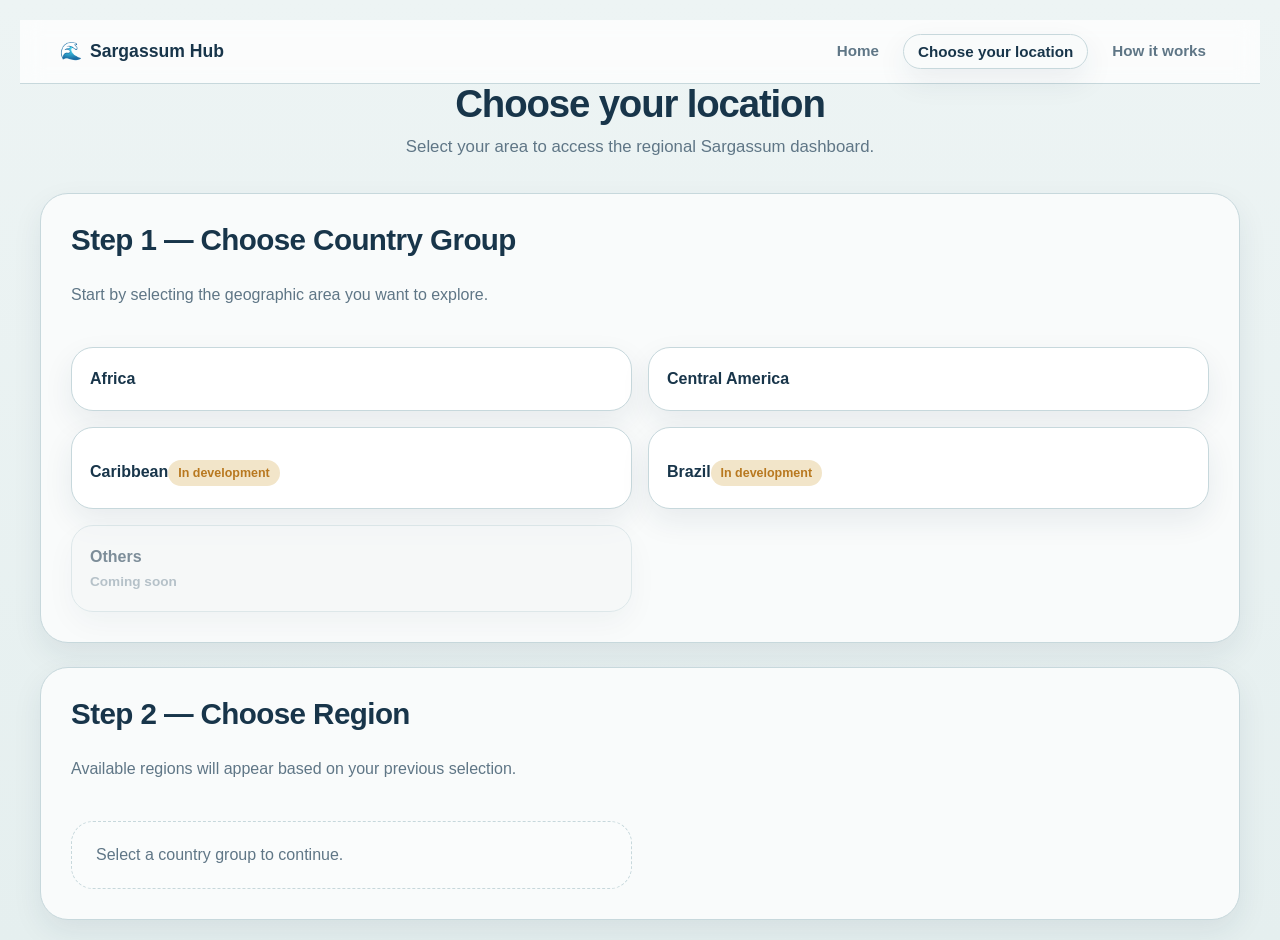
<file: docs/location.html>
<!DOCTYPE html>
<html lang="pt-BR">
<head>
  <meta charset="UTF-8">
  <meta name="viewport" content="width=device-width, initial-scale=1.0">
  <title>Choose your location | Sargassum Hub</title>
  <link rel="stylesheet" href="styles.css">
</head>
<body>

  <nav class="topbar">
    <div class="topbar-inner">
      <div class="logo">
        🌊 <span>Sargassum Hub</span>
      </div>

      <div class="nav-links">
        <a href="index.html">Home</a>
        <a href="location.html" class="active">Choose your location</a>
        <a href="how-it-works.html">How it works</a>
      </div>
    </div>
  </nav>

  <div class="container">
    <header class="page-header">
      <h1>Choose your location</h1>
      <p>Select your area to access the regional Sargassum dashboard.</p>
    </header>

    <section class="location-flow">
      <div class="hub-card location-step">
        <div class="journey-header">
          <h2>Step 1 — Choose Country Group</h2>
          <p class="journey-subtitle">
            Start by selecting the geographic area you want to explore.
          </p>
        </div>

        <div class="location-grid" id="country-grid">
          <button class="location-card active-option" data-country="africa">Africa</button>
          <button class="location-card active-option" data-country="central-america">Central America</button>
          <button class="location-card placeholder-option" data-country="caribbean">Caribbean</button>
          <button class="location-card placeholder-option" data-country="brazil">Brazil</button>
          <button class="location-card disabled-option" disabled>
            Others
            <span>Coming soon</span>
          </button>
        </div>
      </div>

      <div class="hub-card location-step" id="region-step">
        <div class="journey-header">
          <h2>Step 2 — Choose Region</h2>
          <p class="journey-subtitle">
            Available regions will appear based on your previous selection.
          </p>
        </div>

        <div class="location-grid" id="region-grid">
          <div class="empty-state">Select a country group to continue.</div>
        </div>
      </div>
    </section>
  </div>

  <script src="nav/location.js"></script>
</body>
</html>
</file>
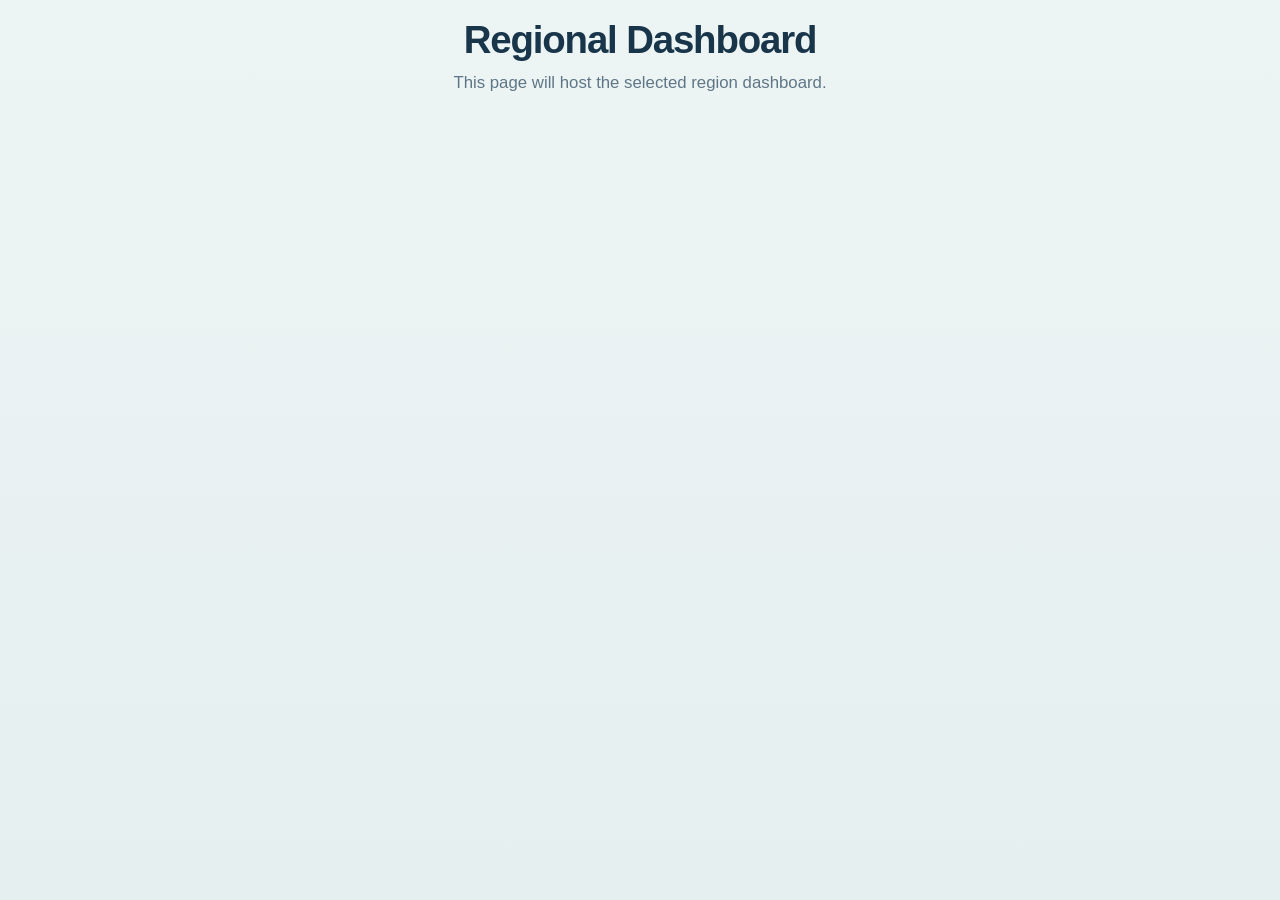
<file: docs/mexico-dashboard.html>
<!DOCTYPE html>
<html lang="pt-BR">
<head>
  <meta charset="UTF-8">
  <meta name="viewport" content="width=device-width, initial-scale=1.0">
  <title>Regional Dashboard</title>
  <link rel="stylesheet" href="styles.css">
</head>
<body>
  <div class="container">
    <header class="page-header">
      <h1>Regional Dashboard</h1>
      <p>This page will host the selected region dashboard.</p>
    </header>
  </div>
</body>
</html>
</file>
<file: docs/styles.css>
:root {
  --bg-page: #edf4f4;
  --bg-page-alt: #e5efef;
  --bg-card: #f9fbfb;
  --bg-soft: #dcebed;
  --bg-chat: #f3f7f7;

  --text-primary: #18354a;
  --text-secondary: #5f7686;
  --text-muted: #7f93a0;

  --brand-primary: #0f6f7d;
  --brand-primary-hover: #0c5c68;
  --brand-primary-soft: #d6e9ec;

  --accent-sargassum: #8dae6a;
  --accent-sargassum-soft: #e7eed8;

  --warning-soft: #f2e5c9;
  --warning-text: #b8781f;

  --border-soft: #c7d8dc;
  --border-strong: #b7cbd0;

  --shadow-soft: 0 12px 30px rgba(24, 53, 74, 0.08);
  --shadow-hover: 0 18px 42px rgba(24, 53, 74, 0.12);

  --radius-xl: 28px;
  --radius-lg: 22px;
  --radius-md: 16px;
  --radius-sm: 12px;
  --radius-pill: 999px;

  --transition: 0.28s ease;
}

* {
  margin: 0;
  padding: 0;
  box-sizing: border-box;
}

body {
  font-family: 'Inter', 'Segoe UI', Tahoma, Geneva, Verdana, sans-serif;
  background: linear-gradient(180deg, var(--bg-page) 0%, var(--bg-page-alt) 100%);
  color: var(--text-primary);
  min-height: 100vh;
  padding: 20px;
}

.container {
  max-width: 1200px;
  margin: 0 auto;
}

header {
  text-align: center;
  color: var(--text-primary);
  margin-bottom: 40px;
  animation: slideDown 0.6s ease-out;
}

header h1 {
  font-size: 2.6em;
  line-height: 1.05;
  margin-bottom: 10px;
  font-weight: 800;
  letter-spacing: -0.03em;
}

header p {
  font-size: 1.05em;
  color: var(--text-secondary);
}

.sargassum-hub {
  display: grid;
  grid-template-columns: 1fr 1fr;
  gap: 30px;
  margin-top: 3rem;
  animation: fadeIn 0.8s ease-out;
  margin-bottom: 3rem
}


.hub-card {
  background: var(--bg-card);
  border: 1px solid var(--border-soft);
  border-radius: var(--radius-xl);
  padding: 30px;
  box-shadow: var(--shadow-soft);
  transition: transform var(--transition), box-shadow var(--transition), border-color var(--transition);
}

.hub-card:hover {
  transform: translateY(-4px);
  box-shadow: var(--shadow-hover);
  border-color: var(--border-strong);
}

.hub-card h2 {
  color: var(--text-primary);
  margin-bottom: 25px;
  font-size: 1.85em;
  line-height: 1.1;
  font-weight: 800;
  letter-spacing: -0.02em;
}

.calibration {
  text-align: center;
}

.calibration p {
  font-size: 1.05em;
  color: var(--text-secondary);
  margin-bottom: 20px;
}

.options {
  display: flex;
  flex-direction: column;
  gap: 12px;
}

.options button {
  padding: 14px 18px;
  border: 1px solid var(--border-soft);
  border-radius: var(--radius-pill);
  background: #ffffff;
  color: var(--brand-primary);
  font-size: 0.98em;
  font-weight: 600;
  cursor: pointer;
  transition: all var(--transition);
}

.options button:hover {
  background: var(--brand-primary);
  color: white;
  border-color: var(--brand-primary);
  transform: translateY(-1px);
}

.options button:active {
  transform: scale(0.98);
}

.hidden {
  display: none;
}

.progress-bar {
  width: 100%;
  height: 10px;
  background: #dde7e8;
  border-radius: var(--radius-pill);
  margin-bottom: 25px;
  overflow: hidden;
}

#progress-fill {
  height: 100%;
  width: 0%;
  background: linear-gradient(90deg, var(--brand-primary), #4ea6ad);
  border-radius: var(--radius-pill);
  transition: width 0.5s ease;
}

.level-card {
  display: flex;
  flex-direction: column;
  gap: 20px;
}

.visual {
  background: var(--bg-soft);
  border-radius: var(--radius-lg);
  overflow: hidden;
  border: 1px solid var(--border-soft);
}

.visual img {
  width: 100%;
  height: auto;
  max-height: 250px;
  display: block;
  border-radius: var(--radius-lg);
  object-fit: cover;
}

.text h3 {
  color: var(--text-primary);
  font-size: 1.45em;
  margin-bottom: 10px;
  font-weight: 800;
  letter-spacing: -0.02em;
}

.text p {
  color: var(--text-secondary);
  line-height: 1.7;
  font-size: 1em;
}

#next-btn {
  padding: 13px 24px;
  border: none;
  border-radius: var(--radius-pill);
  background: var(--brand-primary);
  color: white;
  font-size: 0.98em;
  font-weight: 700;
  cursor: pointer;
  transition: all var(--transition);
  align-self: flex-start;
  margin-top: 10px;
  box-shadow: 0 8px 20px rgba(15, 111, 125, 0.18);
}

#next-btn:hover {
  background: var(--brand-primary-hover);
  transform: translateY(-1px);
}

.completion-box {
  padding: 24px;
  background: linear-gradient(135deg, var(--accent-sargassum-soft), #f0fde4);
  border: 2px solid var(--accent-sargassum);
  border-radius: var(--radius-lg);
  text-align: center;
  animation: slideUp 0.6s ease-out;
  margin-top: 10px;
}

.completion-box h3 {
  color: var(--text-primary);
  font-size: 1.6em;
  margin-bottom: 12px;
  font-weight: 800;
}

.completion-box p {
  color: var(--text-secondary);
  font-size: 0.98em;
  line-height: 1.7;
}

@keyframes slideUp {
  from {
    opacity: 0;
    transform: translateY(20px);
  }
  to {
    opacity: 1;
    transform: translateY(0);
  }
}

.agent {
  display: flex;
  flex-direction: column;
}

.agent-header {
  display: flex;
  align-items: center;
  gap: 18px;
  margin-bottom: 25px;
  padding-bottom: 20px;
  border-bottom: 1px solid var(--border-soft);
}

.agent-avatar {
  width: 82px;
  height: 82px;
  border-radius: 50%;
  background: linear-gradient(135deg, var(--brand-primary-soft), #eef7f8);
  border: 1px solid var(--border-soft);
  display: flex;
  align-items: center;
  justify-content: center;
  flex-shrink: 0;
  overflow: hidden;
}

.agent-avatar img {
  width: 100%;
  height: 100%;
  border-radius: 50%;
  object-fit: cover;
}

.agent-header h3 {
  color: var(--text-primary);
  font-size: 1.35em;
  margin-bottom: 6px;
  font-weight: 800;
}

.agent-header p {
  color: var(--text-secondary);
  font-size: 0.96em;
  line-height: 1.55;
}

.chat-box {
  background: var(--bg-chat);
  border-radius: var(--radius-lg);
  padding: 20px;
  height: 150px;
  overflow-y: auto;
  margin-bottom: 20px;
  border: 1px solid var(--border-soft);
}

.message {
  margin-bottom: 15px;
  padding: 12px 15px;
  border-radius: var(--radius-md);
  max-width: 85%;
  word-wrap: break-word;
  animation: fadeIn 0.4s ease-out;
  line-height: 1.55;
  font-size: 0.97em;
}

.user-msg {
  background: var(--brand-primary);
  color: white;
  margin-left: auto;
  text-align: right;
  box-shadow: 0 8px 18px rgba(15, 111, 125, 0.14);
}

.agent-msg {
  background: #ffffff;
  color: var(--text-primary);
  margin-right: auto;
  border: 1px solid var(--border-soft);
}

.quick-questions {
  display: flex;
  flex-direction: column;
  gap: 10px;
}

.quick-questions button {
  padding: 13px 15px;
  border: 1px solid var(--border-soft);
  border-radius: var(--radius-pill);
  background: white;
  color: var(--brand-primary);
  font-size: 0.95em;
  font-weight: 600;
  cursor: pointer;
  text-align: left;
  transition: all var(--transition);
}

.quick-questions button:hover {
  background: var(--brand-primary-soft);
  border-color: #9fc2c8;
  color: var(--brand-primary-hover);
  transform: translateY(-1px);
}

.badge,
.pill,
.status-pill {
  display: inline-flex;
  align-items: center;
  gap: 8px;
  padding: 10px 16px;
  border-radius: var(--radius-pill);
  border: 1px solid var(--border-soft);
  background: #ffffff;
  color: var(--text-primary);
  font-size: 0.92em;
  font-weight: 600;
}

.badge-soft {
  background: var(--brand-primary-soft);
  color: var(--brand-primary);
  border-color: transparent;
}

.badge-warning {
  background: var(--warning-soft);
  color: var(--warning-text);
  border-color: transparent;
}

.badge-sargassum {
  background: var(--accent-sargassum-soft);
  color: #6d874f;
  border-color: transparent;
}

@keyframes slideDown {
  from {
    opacity: 0;
    transform: translateY(-18px);
  }
  to {
    opacity: 1;
    transform: translateY(0);
  }
}

@keyframes fadeIn {
  from {
    opacity: 0;
    transform: translateY(4px);
  }
  to {
    opacity: 1;
    transform: translateY(0);
  }
}

@media (max-width: 768px) {
  .sargassum-hub {
    grid-template-columns: 1fr;
    gap: 20px;
  }

  header h1 {
    font-size: 2em;
  }

  .hub-card {
    padding: 22px;
    border-radius: 22px;
  }

  .agent-header {
    flex-direction: column;
    text-align: center;
  }

  .message {
    max-width: 95%;
  }

  .quick-questions button {
    text-align: center;
  }
}

/* ========================= */
/* TOPBAR */
/* ========================= */

.topbar {
  width: 100%;
  background: rgba(255, 255, 255, 0.75);
  backdrop-filter: blur(10px);
  border-bottom: 1px solid var(--border-soft);
  position: sticky;
  top: 0;
  z-index: 1000;
}

.topbar-inner {
  max-width: 1200px;
  margin: 0 auto;
  padding: 14px 20px;

  display: flex;
  align-items: center;
  justify-content: space-between;
}

/* Logo */

.logo {
  font-weight: 800;
  font-size: 1.1em;
  color: var(--text-primary);
  display: flex;
  align-items: center;
  gap: 8px;
}

/* Nav Links */

.nav-links {
  display: flex;
  gap: 10px;
}

.nav-links a {
  text-decoration: none;
  color: var(--text-secondary);
  font-size: 0.95em;
  font-weight: 600;

  padding: 8px 14px;
  border-radius: var(--radius-pill);

  transition: all 0.25s ease;
}

/* Hover */

.nav-links a:hover {
  background: var(--brand-primary-soft);
  color: var(--brand-primary);
}

/* Active */

.nav-links a.active {
  background: var(--bg-card);
  border: 1px solid var(--border-soft);
  color: var(--text-primary);
  box-shadow: var(--shadow-soft);
}

/* Mobile */

@media (max-width: 768px) {
  .topbar-inner {
    flex-direction: column;
    gap: 10px;
  }

  .nav-links {
    flex-wrap: wrap;
    justify-content: center;
  }
}
/* ========================= */
/* SARGY HERO */
/* ========================= */

.agent {
  position: relative;
  overflow: hidden;
}

/* container principal */

.agent-hero {
  display: flex;
  flex-direction: column;
  align-items: center;
  text-align: center;
  gap: 15px;
  margin-bottom: 25px;
}

/* imagem grande */

.agent-visual {
  width: 180px;
  max-width: 60%;
  transition: transform 0.3s ease;
  cursor: pointer;
}

/* interação hover */

.agent-visual:hover {
  transform: scale(1.08) rotate(-2deg);
}

/* leve animação idle */

@keyframes float {
  0% { transform: translateY(0px); }
  50% { transform: translateY(-6px); }
  100% { transform: translateY(0px); }
}

.agent-visual {
  animation: float 3s ease-in-out infinite;
  width: 300px;
}

/* texto */

.agent-intro h3 {
  font-size: 1.4em;
  font-weight: 800;
  color: var(--text-primary);
}

.agent-intro p {
  font-size: 0.95em;
  color: var(--text-secondary);
  max-width: 260px;
}

/* deixa o chat mais integrado */

.chat-box {
  margin-top: 10px;
}
/* ========================= */
/* SPEECH BUBBLE */
/* ========================= */

.bubble {
  position: relative;
  background: white;
  border: 1px solid var(--border-soft);
  border-radius: var(--radius-lg);
  padding: 14px 16px;
  max-width: 260px;

  box-shadow: var(--shadow-soft);
}

/* setinha da fala */

.bubble::after {
  content: "";
  position: absolute;
  bottom: 100%;
  left: 50%;
  transform: translateX(-50%);

  border-width: 10px;
  border-style: solid;
  border-color: transparent transparent white transparent;
}

/* borda da setinha */

.bubble::before {
  content: "";
  position: absolute;
  bottom: 100%;
  left: 50%;
  transform: translateX(-50%) translateY(-1px);

  border-width: 11px;
  border-style: solid;
  border-color: transparent transparent var(--border-soft) transparent;
}

/* ========================= */
/* LAYOUT VERTICAL */
/* ========================= */

.sargassum-hub.vertical {
  display: flex;
  flex-direction: column;
  gap: 30px;
}
.journey-header {
  margin-bottom: 20px;
}

.journey-subtitle {
  color: var(--text-secondary);
  margin-top: 8px;
  line-height: 1.6;
}

.journey-steps {
  display: flex;
  flex-wrap: wrap;
  gap: 10px;
  margin-bottom: 24px;
}

.step-chip {
  padding: 10px 14px;
  border-radius: var(--radius-pill);
  background: #ffffff;
  border: 1px solid var(--border-soft);
  color: var(--text-secondary);
  font-size: 0.92em;
  font-weight: 600;
}

.step-chip.active {
  background: var(--brand-primary-soft);
  color: var(--brand-primary);
  border-color: transparent;
}

.step-chip.muted {
  opacity: 0.7;
}

.content-tag {
  display: inline-block;
  margin-bottom: 10px;
  padding: 8px 12px;
  border-radius: var(--radius-pill);
  background: var(--brand-primary-soft);
  color: var(--brand-primary);
  font-size: 0.85em;
  font-weight: 700;
}

.journey-actions {
  display: flex;
  justify-content: flex-start;
}

.future-sections {
  display: grid;
  grid-template-columns: 1fr 1fr;
  gap: 18px;
  margin-top: 28px;
  margin-bottom: 28px;
}

.future-card {
  background: #ffffff;
  border: 1px solid var(--border-soft);
  border-radius: var(--radius-lg);
  padding: 20px;
}

.future-card h3 {
  font-size: 1.1em;
  color: var(--text-primary);
  margin-bottom: 8px;
}

.future-card p {
  color: var(--text-secondary);
  line-height: 1.6;
}

.future-label {
  display: inline-block;
  margin-bottom: 12px;
  padding: 6px 10px;
  border-radius: var(--radius-pill);
  background: #f3f6f7;
  color: var(--text-muted);
  font-size: 0.8em;
  font-weight: 700;
  text-transform: uppercase;
  letter-spacing: 0.04em;
}

.journey-finish {
  margin-top: 24px;
}

.finish-box {
  background: linear-gradient(180deg, #ffffff 0%, #f4f8f8 100%);
  border: 1px solid var(--border-soft);
  border-radius: var(--radius-lg);
  padding: 24px;
}

.finish-box h3 {
  font-size: 1.25em;
  color: var(--text-primary);
  margin-bottom: 10px;
}

.finish-box p {
  color: var(--text-secondary);
  line-height: 1.65;
  margin-bottom: 16px;
}

.secondary-btn {
  padding: 12px 20px;
  border-radius: var(--radius-pill);
  border: 1px solid var(--border-soft);
  background: #ffffff;
  color: var(--brand-primary);
  font-weight: 700;
  cursor: pointer;
  transition: all 0.25s ease;
}

.secondary-btn:hover {
  background: var(--brand-primary-soft);
}

@media (max-width: 768px) {
  .future-sections {
    grid-template-columns: 1fr;
  }
}

.final-card {
  background: linear-gradient(180deg, #ffffff 0%, #f4f8f8 100%);
  border: 1px solid var(--border-soft);
  border-radius: var(--radius-lg);
  padding: 28px 24px;
  text-align: center;
  box-shadow: var(--shadow-soft);
}

.final-icon {
  font-size: 3rem;
  margin-bottom: 12px;
}

.final-title {
  font-size: 1.4em;
  font-weight: 800;
  color: var(--text-primary);
  margin-bottom: 10px;
}

.final-description {
  color: var(--text-secondary);
  line-height: 1.7;
  max-width: 560px;
  margin: 0 auto;
}

.page-header {
  text-align: center;
  margin-bottom: 32px;
}

.page-header h1 {
  font-size: 2.4em;
  font-weight: 800;
  color: var(--text-primary);
  margin-bottom: 10px;
}

.page-header p {
  color: var(--text-secondary);
  max-width: 680px;
  margin: 0 auto;
  line-height: 1.6;
}

.location-flow {
  display: flex;
  flex-direction: column;
  gap: 24px;
}

.location-step {
  display: flex;
  flex-direction: column;
  gap: 20px;
}

.location-grid {
  display: grid;
  grid-template-columns: repeat(2, minmax(220px, 1fr));
  gap: 16px;
}

.location-card {
  border: 1px solid var(--border-soft);
  background: #fff;
  border-radius: var(--radius-lg);
  padding: 22px 18px;
  text-align: left;
  font-size: 1rem;
  font-weight: 700;
  color: var(--text-primary);
  cursor: pointer;
  transition: all 0.25s ease;
  box-shadow: var(--shadow-soft);
}

.location-card:hover:not(:disabled) {
  transform: translateY(-2px);
  border-color: var(--brand-primary);
}

.location-card.selected {
  background: var(--brand-primary-soft);
  border-color: var(--brand-primary);
  color: var(--brand-primary);
}

.location-card span {
  display: block;
  margin-top: 8px;
  font-size: 0.85rem;
  font-weight: 600;
  color: var(--text-muted);
}

.placeholder-option {
  position: relative;
}

.placeholder-option::after {
  content: "In development";
  display: inline-block;
  margin-top: 10px;
  padding: 6px 10px;
  border-radius: var(--radius-pill);
  background: var(--warning-soft);
  color: var(--warning-text);
  font-size: 0.78rem;
  font-weight: 700;
}

.disabled-option {
  opacity: 0.55;
  cursor: not-allowed;
  background: #f4f6f7;
}

.empty-state {
  border: 1px dashed var(--border-soft);
  border-radius: var(--radius-lg);
  padding: 24px;
  color: var(--text-secondary);
  background: #fafcfc;
}

.region-card {
  border: 1px solid var(--border-soft);
  background: #fff;
  border-radius: var(--radius-lg);
  padding: 22px 18px;
  cursor: pointer;
  transition: all 0.25s ease;
  box-shadow: var(--shadow-soft);
  font-weight: 700;
  color: var(--text-primary);
}

.region-card:hover {
  transform: translateY(-2px);
  border-color: var(--brand-primary);
}

.region-card.placeholder {
  opacity: 0.75;
}

.region-card.placeholder::after {
  content: "In development";
  display: block;
  margin-top: 10px;
  font-size: 0.78rem;
  font-weight: 700;
  color: var(--warning-text);
}

@media (max-width: 768px) {
  .location-grid {
    grid-template-columns: 1fr;
  }
}

.page-header {
  text-align: center;
  margin-bottom: 32px;
}

.page-header h1 {
  font-size: 2.4rem;
  margin-bottom: 10px;
}

.page-header p {
  color: var(--text-secondary);
  max-width: 760px;
  margin: 0 auto;
  line-height: 1.6;
}

.dashboard-layout {
  display: flex;
  flex-direction: column;
  gap: 24px;
}

.dashboard-main,
.role-panel {
  display: flex;
  flex-direction: column;
  gap: 24px;
}

.section-header,
.maps-topbar,
.map-box-header {
  display: flex;
  justify-content: space-between;
  align-items: center;
  gap: 16px;
}

.section-subtitle {
  color: var(--text-secondary);
  margin-top: 6px;
  line-height: 1.6;
}

.role-selector select {
  min-width: 220px;
  padding: 12px 16px;
  border-radius: var(--radius-pill);
  border: 1px solid var(--border-soft);
  background: white;
  color: var(--text-primary);
  font: inherit;
  outline: none;
}

.maps-section {
  display: flex;
  flex-direction: column;
  gap: 18px;
}

.map-toggle {
  display: flex;
  gap: 10px;
  flex-wrap: wrap;
}

.toggle-btn {
  padding: 10px 16px;
  border-radius: var(--radius-pill);
  border: 1px solid var(--border-soft);
  background: white;
  color: var(--text-primary);
  font-weight: 700;
  cursor: pointer;
  transition: 0.25s ease;
}

.toggle-btn.active,
.toggle-btn:hover {
  background: var(--brand-primary-soft);
  color: var(--brand-primary);
  border-color: var(--brand-primary);
}

.map-grid {
  display: grid;
  grid-template-columns: 1.6fr 0.9fr;
  gap: 20px;
}

.map-box,
.info-card {
  background: white;
  border: 1px solid var(--border-soft);
  border-radius: var(--radius-lg);
  padding: 20px;
}

.map-box h3,
.info-card h3,
.info-card h4 {
  color: var(--text-primary);
  margin-bottom: 8px;
}

.map-box p,
.info-card p {
  color: var(--text-secondary);
  line-height: 1.6;
}

#regional-map {
  height: 380px;
  width: 100%;
  border-radius: 18px;
  overflow: hidden;
  margin-top: 16px;
  border: 1px solid var(--border-soft);
}

.map-legend {
  display: flex;
  gap: 18px;
  flex-wrap: wrap;
  margin-top: 16px;
  color: var(--text-secondary);
  font-weight: 600;
}

.legend-dot {
  display: inline-block;
  width: 12px;
  height: 12px;
  border-radius: 50%;
  margin-right: 8px;
}

.legend-dot.low {
  background: #7fc98f;
}

.legend-dot.moderate {
  background: #f1c75b;
}

.legend-dot.high {
  background: #e67272;
}

.info-cards {
  display: flex;
  flex-direction: column;
  gap: 16px;
}

.source-card {
  background: #f8fbfb;
}

.confidence-badge {
  display: inline-flex;
  align-items: center;
  padding: 8px 12px;
  border-radius: var(--radius-pill);
  font-size: 0.88rem;
  font-weight: 700;
}

.confidence-badge.low {
  background: #e7f4ea;
  color: #2a7a46;
}

.confidence-badge.moderate {
  background: #fff3d9;
  color: #a56c12;
}

.confidence-badge.high {
  background: #fde5e5;
  color: #b13c3c;
}

.outlook-placeholder {
  display: grid;
  grid-template-columns: repeat(7, 1fr);
  gap: 14px;
  align-items: end;
  min-height: 260px;
  margin-top: 22px;
  padding: 20px;
  background: var(--bg-chat);
  border-radius: 18px;
  border: 1px solid var(--border-soft);
}

.outlook-day {
  display: flex;
  flex-direction: column;
  align-items: center;
  gap: 10px;
  font-weight: 700;
  color: var(--text-secondary);
}

.outlook-bar {
  width: 100%;
  max-width: 34px;
  border-radius: 14px 14px 8px 8px;
}

.outlook-bar.low {
  height: 70px;
  background: #7fc98f;
}

.outlook-bar.moderate {
  height: 130px;
  background: #f1c75b;
}

.outlook-bar.high {
  height: 190px;
  background: #e67272;
}

.outlook-note {
  margin-top: 16px;
}

.empty-state-box {
  padding: 22px;
  border-radius: var(--radius-lg);
  border: 1px dashed var(--border-soft);
  background: #f9fbfb;
  color: var(--text-secondary);
}

.fisher-grid {
  display: grid;
  grid-template-columns: repeat(2, 1fr);
  gap: 18px;
}

.priority-card,
.gauge-card,
.volume-card,
.updates-card {
  min-height: 220px;
}

.decision {
  display: inline-flex;
  align-items: center;
  justify-content: center;
  margin: 12px 0 14px;
  padding: 12px 18px;
  border-radius: var(--radius-pill);
  font-weight: 800;
  font-size: 1.1rem;
}

.decision.yes {
  background: #e7f4ea;
  color: #2a7a46;
}

.decision.no {
  background: #fde5e5;
  color: #b13c3c;
}

.gauge-wrapper {
  display: flex;
  justify-content: center;
  margin: 18px 0 16px;
}

.gauge {
  width: 150px;
  height: 150px;
  border-radius: 50%;
  display: grid;
  place-items: center;
  font-weight: 800;
  color: white;
  position: relative;
}

.gauge::after {
  content: "";
  position: absolute;
  width: 92px;
  height: 92px;
  background: white;
  border-radius: 50%;
}

.gauge span {
  position: relative;
  z-index: 1;
  color: var(--text-primary);
}

.gauge-moderate {
  background: conic-gradient(#f1c75b 0 220deg, #e6ecec 220deg 360deg);
}

.volume-pill {
  display: inline-flex;
  margin: 12px 0 14px;
  padding: 10px 16px;
  border-radius: var(--radius-pill);
  font-weight: 800;
}

.volume-pill.low {
  background: #e7f4ea;
  color: #2a7a46;
}

.volume-pill.medium {
  background: #fff3d9;
  color: #a56c12;
}

.volume-pill.high {
  background: #fde5e5;
  color: #b13c3c;
}

.update-group + .update-group {
  margin-top: 20px;
}

.update-label {
  display: inline-block;
  margin-bottom: 10px;
  font-weight: 700;
  color: var(--text-primary);
}

.pill-group {
  display: flex;
  gap: 10px;
  flex-wrap: wrap;
}

.pill-btn {
  padding: 10px 14px;
  border-radius: var(--radius-pill);
  border: 1px solid var(--border-soft);
  background: white;
  color: var(--text-primary);
  font-weight: 700;
  cursor: pointer;
}

.pill-btn.active {
  background: var(--brand-primary-soft);
  color: var(--brand-primary);
  border-color: var(--brand-primary);
}

.sr-only {
  position: absolute;
  width: 1px;
  height: 1px;
  opacity: 0;
  pointer-events: none;
}

.hidden {
  display: none !important;
}

@media (max-width: 980px) {
  .map-grid,
  .fisher-grid {
    grid-template-columns: 1fr;
  }

  .section-header,
  .maps-topbar,
  .map-box-header {
    flex-direction: column;
    align-items: flex-start;
  }

  .role-selector select {
    width: 100%;
  }
}

@media (max-width: 640px) {
  .outlook-placeholder {
    grid-template-columns: repeat(4, 1fr);
  }
}

.outlook-image-box {
  margin-top: 22px;
  background: var(--bg-chat);
  border-radius: 18px;
  border: 1px solid var(--border-soft);
  overflow: hidden;
}

.outlook-image {
  display: block;
  width: 100%;
  height: auto;
  object-fit: cover;
}

.community-btn {
  margin-top: 16px;
  padding: 12px 20px;
  border: none;
  border-radius: var(--radius-pill);
  background: var(--brand-primary);
  color: white;
  font-weight: 700;
  cursor: pointer;
  transition: 0.25s ease;
}

.community-btn:hover {
  background: var(--brand-primary-hover);
  transform: translateY(-1px);
}
</file>
